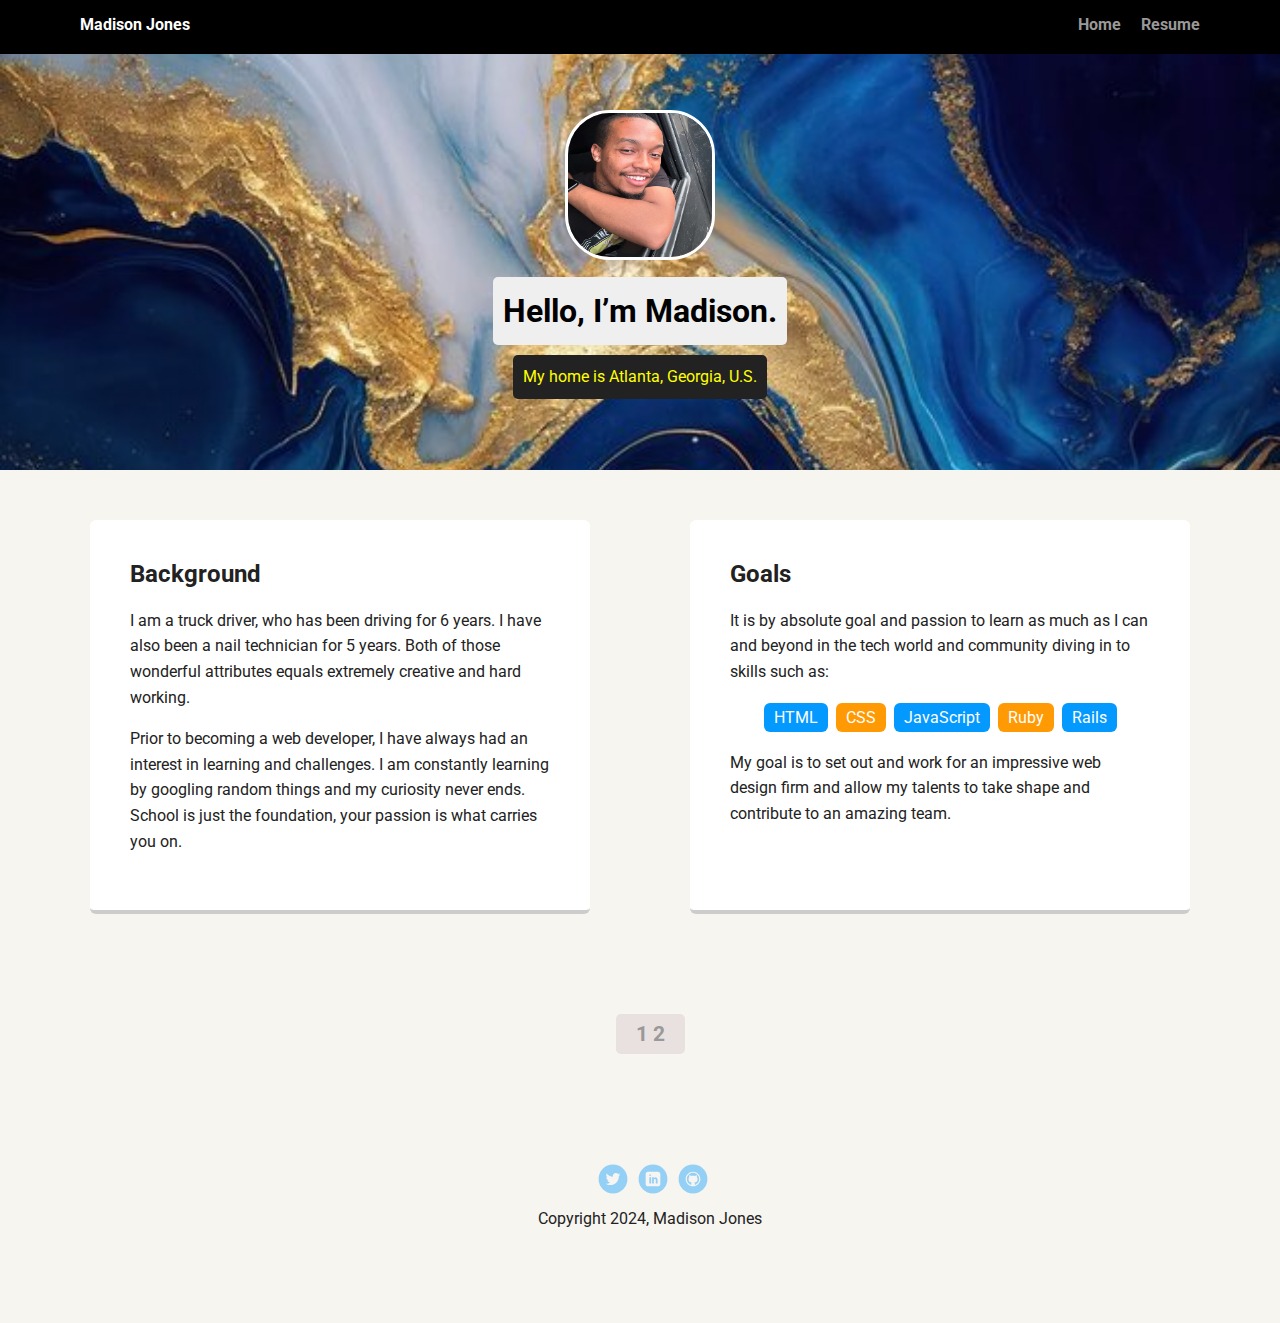
<file: index.html>
<!doctype html>
<html lang="en">
<head>
  <meta charset="utf-8">
  <title>Madison Jones's Profile</title>
  <meta name="viewport" content="width=device-width, initial-scale=1.0">
  <link rel="stylesheet" href="styles.css">
  <link href="https://fonts.googleapis.com/css?family=Muli%7CRoboto:400,300,500,700,900" rel="stylesheet"></head>
  <body>

    <div class="main-nav">
        <ul class="nav">
          <li class="name">Madison Jones</li>
          <li><a href="#">Home</a></li>
          <li><a href="/resume.html">Resume</a></li>
        </ul>
    </div>

    <header>
      <img src="images/selfie.jpg" alt="Picture of Madison" class="profile-image">
      <h1 class="tag name">Hello, I’m Madison.</h1>
      <p class="tag location">My home is Atlanta, Georgia, U.S.</p>
    </header>

    <main class="flex">
      <article class="card">
        <h2>Background</h2>
        <p>I am a truck driver, who has been driving for 6 years. I have also been a nail technician for 5 years. Both of those wonderful attributes equals extremely creative and hard working. </p>
        <p>Prior to becoming a web developer, I have always had an interest in learning and challenges. I am constantly learning by googling random things and my curiosity never ends. School is just the foundation, your passion is what carries you on.</p>
      </article> 

      <article class="card">
        <h2>Goals</h2>
        <p>It is by absolute goal and passion to learn as much as I can and beyond in the tech world and community diving in to skills such as:</p>
        <ul class="skills">
          <li>HTML</li>
          <li>CSS</li>
          <li>JavaScript</li>
          <li>Ruby</li>
          <li>Rails</li>
        </ul>
        <p>My goal is to set out and work for an impressive web design firm and allow my talents to take shape and contribute to an amazing team.</p>
      </article> 

    </main>
    <footer>
      <div class="footer2">
        <a href="index.html">1</a>
        <a href="resume.html">2</a>
      </div>

    </footer>

    <footer>
      <ul>
        <li><a href="https://x.com/atl_mookie45" class="social twitter">Twitter</a></li>
        <li><a href="https://www.linkedin.com/in/madison-jones-8a6aa7317/" class="social linkedin">LinkedIn</a></li>
        <li><a href="https://www.github.com/madisonj35" class="social github">Github</a></li>
      </ul>
      <p class="copyright">Copyright 2024, Madison Jones</p>
    </footer>

  </body>
  </html>
</file>
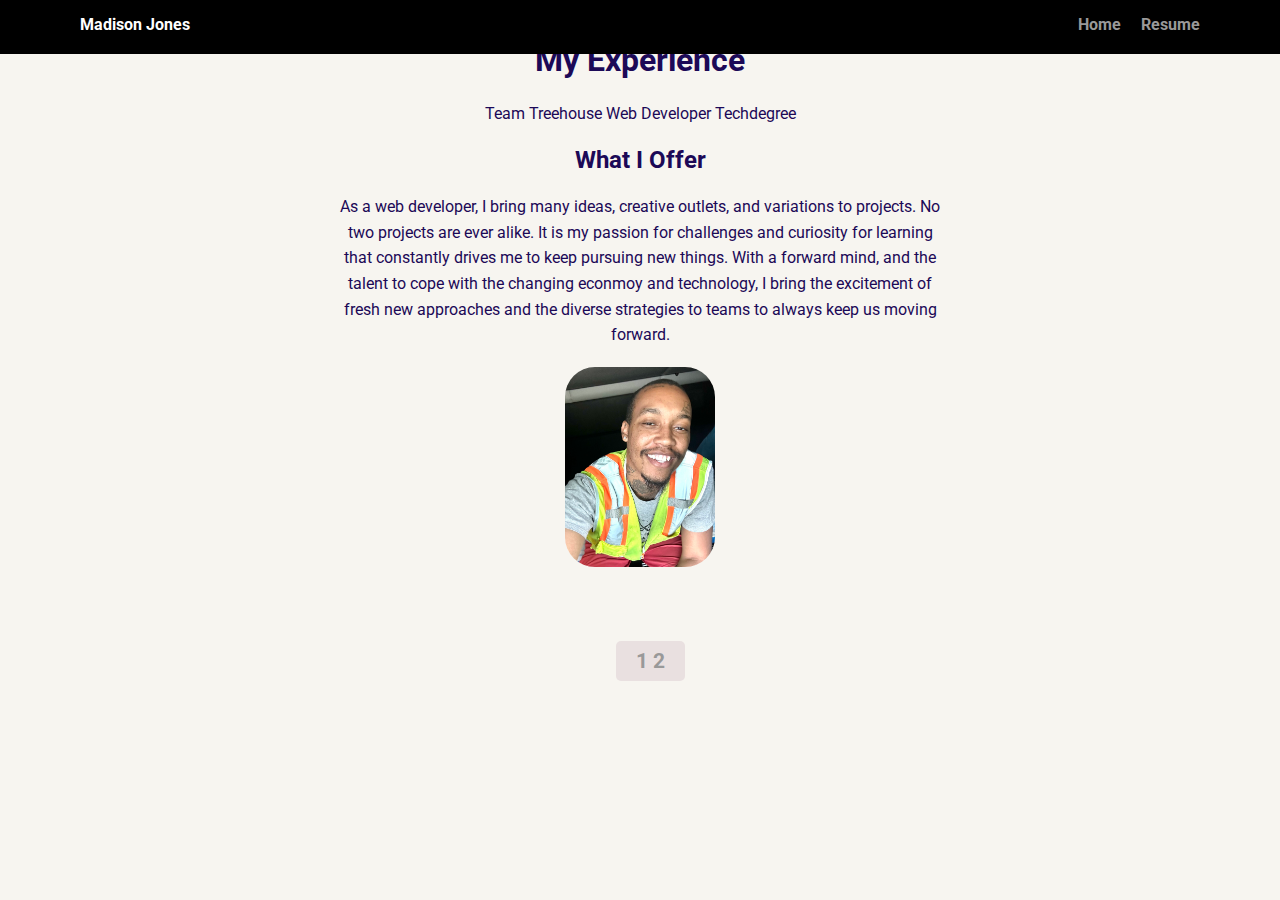
<file: resume.html>
<!doctype html>
<html lang="en">
<head>
  <meta charset="utf-8">
  <title>Madison Jones's Profile</title>
  <meta name="viewport" content="width=device-width, initial-scale=1.0">
  <link rel="stylesheet" href="styles.css">
  <link href="https://fonts.googleapis.com/css?family=Muli%7CRoboto:400,300,500,700,900" rel="stylesheet"></head>

  <body>
    <div class="main-nav">
      <ul class="nav">
        <li class="name">Madison Jones</li>
        <li><a href="/index.html">Home</a></li>
        <li><a href="/resume.html">Resume</a></li>
      </ul>
  </div>
    <main class="main1">
        
        <h1>My Experience</h1>
            <p class="experience">Team Treehouse Web Developer Techdegree</p>

        <h2>What I Offer</h2>
            <p class="offer">As a web developer, I bring many ideas, creative outlets, and variations to projects. No two projects are ever alike. It is my passion for challenges and curiosity for learning that constantly drives me to keep pursuing new things. With a forward mind, and the talent to cope with the changing econmoy and technology, I bring the excitement of fresh new approaches and the diverse strategies to teams to always keep us moving forward.</p>
            <br>

        <img src="images/selfie2.jpg" alt="picture of me" class="photo">
    
    </main>
    <footer>
        <div class="footer2">
          <a href="index.html">1</a>
          <a href="resume.html">2</a>
        </div>
    </footer>    
  </body>
</file>
<file: styles.css>
/* Global Layout Set-up */
* { 
  box-sizing: border-box;
}
  
body {
  margin: 0;
  padding: 0;
  text-align: center;
  font-family: 'Roboto', sans-serif;
  color: #222;
  background: #f7f5f0;
}
/* Link Styles */

a {
  text-decoration: none;
  color: #999;
}
a:hover {
  color: #6633ff;
}

/* Section Styles */

.main-nav {
  width: 100%;
  background: black;
  min-height: 30px;
  padding: 10px;
  position: fixed;
  text-align: center;
}
.nav {
  display: flex;
  justify-content: space-around;
  font-weight: 700;
  list-style-type: none;
  margin: 0 auto;
  padding: 0;
}

.nav .name {
    display: block;
    margin-right: auto;
    color: white;
}
.nav li {
  padding: 5px 10px 10px 10px;
}
.nav a {
  transition: all .5s;
}
.nav a:hover {
  color: white
}

header {
  text-align: center;
  background: url('images/marble.jpg') no-repeat top center ;
  background-size: cover;
  overflow: hidden;
  padding-top: 60px;
}
header {
  line-height: 1.5;
}
header .profile-image {
  margin-top: 50px;
  width: 150px;
  height: 150px;
  border-radius: 30%;
  border: 3px solid white;
  transition: all .5s;
}
header .profile-image:hover {
  transform: scale(1.2) rotate(5deg);
}
.tag {
  background-color: #efefef;
  color: black;
  padding: 10px;
  border-radius: 5px;
  display: table;
  margin: 10px auto;
} 
.location {
  background-color: #222;
  color: yellow;
}
.card {
  margin: 30px;
  padding: 20px 40px 40px;
  max-width: 500px;
  text-align: left;
  background: #fff;
  border-bottom: 4px solid #ccc;
  border-radius: 6px;
  transition: all .5s;
}
.card:hover {
  border-color: #ff99ff;
}

ul.skills {
  padding: 0;
  text-align: center;
}

.skills li {
  border-radius: 6px;
  display: inline-block;
  background: #ff9904;
  color: white;
  padding: 5px 10px;
  margin: 2px;
}

.skills li:nth-child(odd) {
  background: #0399ff;
}

footer {
  width: 100%;
  min-height: 30px;
  padding: 20px 0 40px 20px;
}

footer .copyright {
  top: -8px;
  font-size: .75em;
}

footer ul {
  list-style-type: none;
  margin: 0;
  padding: 0;
}

footer ul li {
  display: inline-block;
}

a.social {
  display: inline-block;
  text-indent: -9999px;
  margin-left: 5px;
  width: 30px;
  height: 30px;
  background-size: 30px 30px;
  opacity: .4;
  transition: all .5s;
}
a.twitter {
  background-image: url(images/twitter.svg);
}
a.linkedin {
  background-image: url(images/linkedin.svg);
}
a.github {
  background-image: url(images/github.svg);
}
a.social:hover {
  opacity: 1;
}
.clearfix {
  clear: both;
}

/* Styles for larger screens */
@media screen and (min-width: 720px) {
  
  .flex {
      display: -ms-flexbox;      /* TWEENER - IE 10 */
      display: flex; 
      max-width: 1200px;
      -ms-flex-pack: distribute;
      justify-content: space-around;
      margin: 0 auto;
  }

  header {
    min-height: 470px;
  }

  .nav {
    max-width: 1200px;
    padding: 0 30px;
  }


  main {
    padding-top: 20px;
  }

  main p {
    line-height: 1.6em;
  }

  footer {
    font-size: 1.3em;
    max-width: 1200px;
    margin: 40px auto;
  }

}

.offer{
  display: block;
  margin: 0 auto;
  max-width: 600px;
  border-radius: 2%;

}
.photo {
  height: 200px;
  border-radius: 30px;
}

.main1 {
  color: #1c0957;
}

.footer2 {
  text-align: center;
  color: black;
}

.footer2 {
  text-decoration: none;
  padding: 8px 20px;
  margin: 10px;
  display: inline-block;
}

.footer2 {
  background-color: #e9e0e0;
  font-weight: bold;
  border-radius: 5px;
}
</file>
